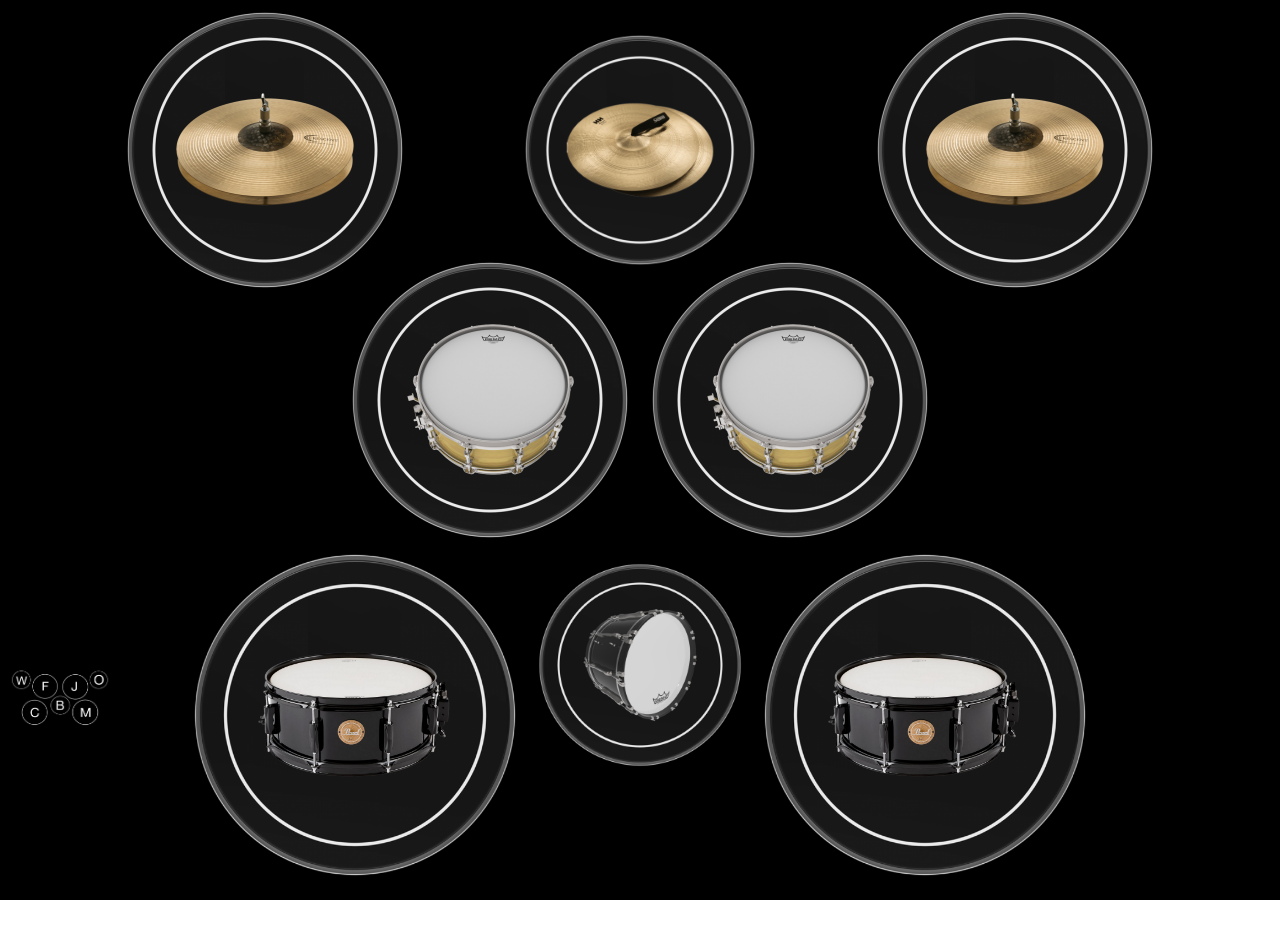
<file: index.html>
<html lang="en">
<head>
    <meta charset="UTF-8">
    <meta http-equiv="X-UA-Compatible" content="IE=edge">
    <meta name="viewport" content="width=device-width, initial-scale=1.0">
    <link rel="stylesheet" href="./style.css">
    <title>Real drum</title>
</head>
<body>
    
    <div class="main">
        <div class="upper">
            <button class="w drum">w<img src="img/Crash.png" class="img1 im" alt="" >    </button>
            <button class="y drum">y<img src="img/snare.png" class="img2 im" alt="">          </button>
            <button class="o drum">o<img src="img/Crash.png" class="img3 im" alt="" >    </button>
        </div>
        <div class="middle">
            <button class="f drum">f<img src="img/Yellow Drum.png" class="img5 im" alt="">     </button>
            <button class="j drum">j<img src="img/Yellow Drum.png" class="img6 im" alt="">     </button>
        </div>

        <div class="lower">
            <button class="c drum">c<img src="img/Black Drum.png" class="img7 im" alt="">         </button>
            <button class="b drum">b<img src="img/Big DRum.png" class="img8 im" alt="">        </button>
            <button class="m drum">m<img src="img/Black Drum.png" class="img9 im" alt="">        </button>
        </div>
        <div  class="foot">
            <img src="img/pnglogo.png" alt="">
        </div>
    </div>

    <!-- <div class="name"><h2>Made by Sushant</h2></div> -->
<script src="./app.js"></script>
</body>
</html>
</file>
<file: style.css>
* {
    margin: 0px;
    padding: 0;
    box-sizing: border-box;
    border: none;
   
}
.main{
    /* background-color: gray; */
    background-color: black;
    width: 100%;
    height: 100vh;
}
img{
    cursor: pointer;
}
.img2 {
    width: 250px;
    height: 250px;
}

.img1, .img3 {
    width: 300px;
    height: 300px;
}
.img8 {
    width: 220px;
    height: 220px;
}
.img5, .img6{
    width: 300px;
    height: 300px;
}
.img7, .img9 {
    width: 350px;
    height: 350px;
}
.upper {
    /* padding: 0px 140px; */
    display: flex;
    justify-content: center;
    align-items: center;
    gap: 100px;
}
.middle {
    /* margin-top: -140px; */
    transform: translateY(-50px);
    display: flex;
    justify-content: center;
    align-items: center;
}
/* .mid-center{
    transform: translateY(-70px);
    display: flex;
    justify-content: center;
    align-items: center;
} */
.lower{
 transform: translateY(-60px);
    display: flex;
    justify-content: center;
    align-items: center;
    /* gap: 50px; */
}

button{
    background: transparent;
    color: aliceblue;
    font-size: 0.3px;
    border-radius: 160px;
  
    /* cursor: pointer; */
}
/* button:hover{
    box-shadow: 0 0 50px 15px #48abe0;
}
.b:hover{
    box-shadow: 0 0 50px 15px #e66f8a;
}
.c:hover ,.m:hover{
    box-shadow: 0 0 50px 15px #86e278;
} */
.pressed{
    box-shadow: 0 0 50px 15px #48abe0;
}
.foot img{
    width: 100px;
    height: 90px;
    margin-top: -300px;
    margin-left: 10px;
}

.b{
    transform: translateY(-50px);
}

.name{
    margin: 20px 0;
    display: flex;
    justify-content: center;
    text-align: center;
}
</file>
